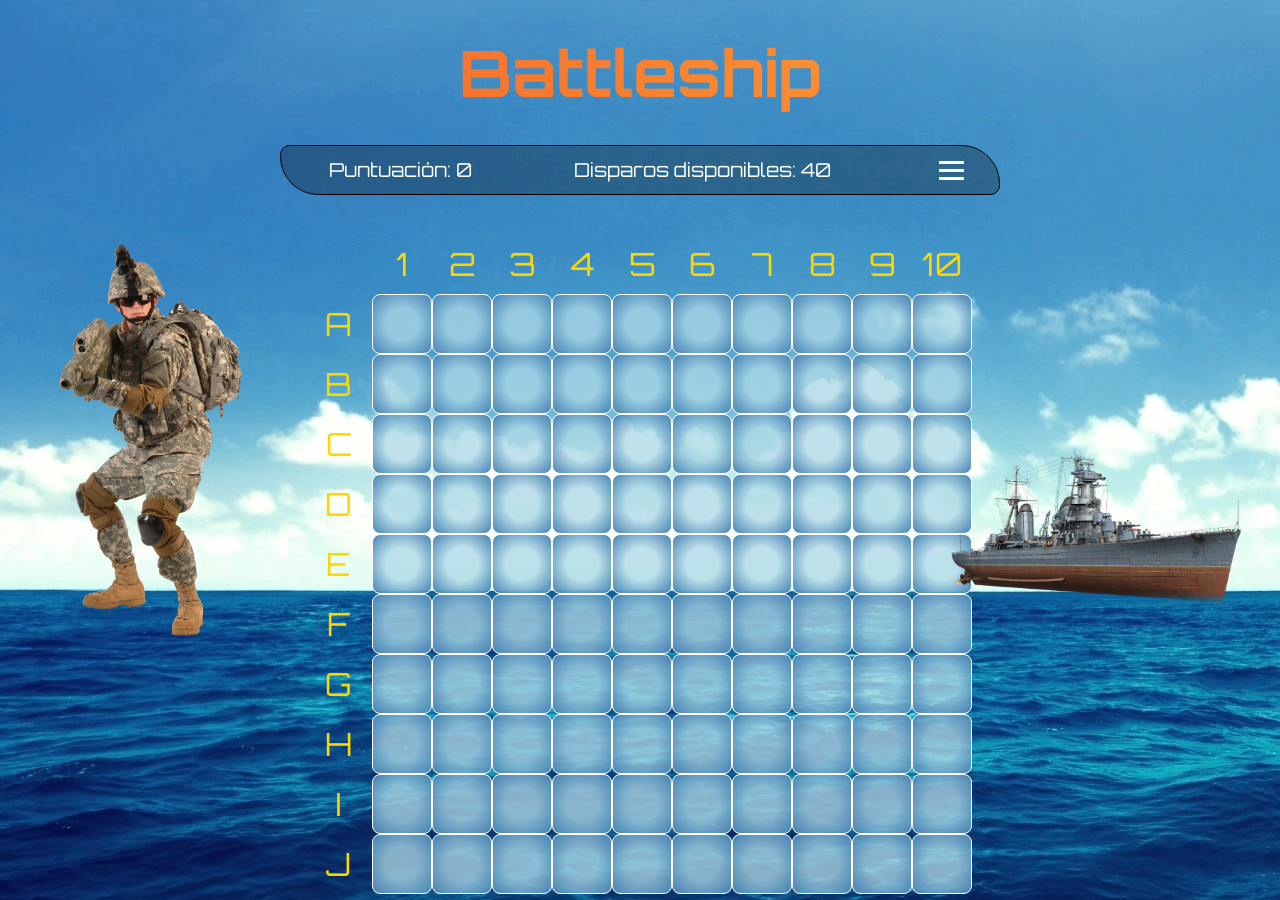
<file: index.html>
<!DOCTYPE html>
<html lang="es">
<head>
    <meta charset="UTF-8">
    <meta name="viewport" content="width=device-width, initial-scale=1.0">
    <link rel="stylesheet" href="css/hFlota.css">
    <title>Hundir la flota</title>
</head>
<body >
    <header id="general">
        <h1>Battleship</h1>
    </header>
    <div class="info">

            
            <div><p>Puntuación: <span class="puntuacion"></span></p></div>
            <div><p>Disparos disponibles: <span class="disparos"></span></p></div>
            <div class="burger">
                <div class="line1"></div>
                <div class="line2"></div>
                <div class="line3"></div>
            </div>

            <div class="nav">
                <ul>
                    <li><a class="nuevo" >Nuevo juego</a></li>
                    <li><a >...</a></li>
                    <li><a >...</a></li>
                    <li><a >...</a></li>
                </ul>

            </div>
            <div class="panel">
                <h1></h1>
                <p></p>
            </div>
    </div>

    
    <img class = "soldier" src="images/soldier.png">
    <img class = "boat" src="images/boat.png" alt="" srcset="">
    <div class="numbers"></div>
    <div class="tab">  
        <div class="letters"></div>
        <div id="tablero">

    </div></div>
  
   
    <script src="js/hFlota.js"></script>
</body>
</html>
</file>
<file: css/hFlota.css>
@import url('https://fonts.googleapis.com/css2?family=Orbitron&display=swap');


:root{
    --cell-size: 60px;
}
*{
    box-sizing: border-box;
    margin: 0;
    padding: 0;
}

body{
    position: relative;
    margin-left: 2em;
    margin-right: 2em;
    font-family: 'Orbitron',sans-serif;
    background-color: rgba(0, 0, 0, 0.774);
    background-image: url(../images/sea.jpg);
    background-position: 0 0;
    -webkit-background-position: 0 0;
    background-repeat: no-repeat;
    color: white;
    animation: seaMov 8s ease-in-out infinite ;
    overflow: hidden;
}

.info{
    background-color: rgba(0, 0, 0, 0.287);
    border-radius: .5em 2em .5em 2em;
    border: 1px solid black;
    padding: .5em;
    margin-left: auto;
    margin-right: auto;
    max-width: calc(var(--cell-size)*12);
    display: flex;
    align-items: center;
    font-size: 1.2em;
    margin-bottom: 2em;

}

.info > div:nth-child(1){
    margin-left: 2em;
    flex-grow: 1;
}
.info > div:nth-child(2){
    flex-grow: 1;
}
.info > div:nth-child(3){
    flex-grow: .2;
}

.burger{
    cursor: pointer;
}

.toggle .line1{
    transform: rotate(-45deg) translate(-5px,6px);
}

.toggle .line2{
    opacity: 0
}

.toggle .line3{
    transform: rotate(45deg) translate(-5px,-6px);
}

.burger > div{
    width: 25px;
    height: 3px;
    background-color: white;
    margin: 5px;
    transition: all 0.3s ease;
}



h1{
    margin: .5em 0 ;
    text-align: center;
    color: white;
    font-size: 4em;
    font-weight: bolder;
    background-image: linear-gradient(92deg, #f35626, #feab3a);
    -webkit-text-fill-color: transparent;
    -moz-text-fill-color: transparent;
    -webkit-background-clip: text;
    -moz-background-clip: text;
    animation: hue 10s infinite linear;
    
}

button{
    border-radius: .5em;
    font-size: 1em;
   padding: 0 .5em;
    font-family: 'Rock Salt', cursive;
    font-weight: bold;
    color: white;
    background-image: radial-gradient( rgba(0, 0, 0, 0.452),black);

}

img{
    position: absolute;
}

.boat{
    right: 0vh;
    top: 45vh;
    width: 25%;
}

.soldier{
    width: 20%;
}

.tag{
    width: var(--cell-size);
    height: var(--cell-size);
    display: flex;
    justify-content: center;
    align-items: center;
    border: none;
    color: gold;
    font-size: 2em;
}

.numbers{
    display: flex;
    justify-content: center;
    align-items: center;
    
    margin-left: auto;
    margin-right: auto;
    position: relative;
    left:2em;
}

.letters{
    
    width: var(--cell-size);
    height: calc(var(--cell-size)*10);
    
    display: flex;
    flex-direction: column;
    justify-content: center;
    align-items: center;
    
    margin-left: auto;
    margin-right: auto;
   
}

.tab{
    margin-left: auto;
    margin-right: auto;
    width: calc(var(--cell-size)*11.1);
    display: flex;
    justify-content: center;
}
#tablero {
    
    display: flex;
    flex-wrap: wrap;
    margin: auto;
    width: calc(var(--cell-size)*10);
    height: calc(var(--cell-size)*10);
    animation: inclination 8s ease-in-out infinite ;
}

.casilla{
    
    width: var(--cell-size);
    height: var(--cell-size);
    border: 1px solid white;
    border-radius: 0.5em;
    cursor: pointer;
   
}

.nav{
    position: absolute;
    background-color: rgba(0, 0, 0, 0.637);
    border-radius: .5em 2em .5em 2em;
    border: 1px solid black;
    padding: 1em;
    border: 1px solid red;
    top: 8.5em;
    right: -50em;
    z-index: 1;
    line-height: 1.5;
    transition: all .7s ease-in;
}

li{
    opacity: 0;
}

.nav-active{
    right: 0em;
}

.panel > p{
    
    font-size: 2em;
    
    padding: 1em 2em;
}

.panel > h1{
    font-size: 3em;
}

.panel{
    position: absolute;
    top: 50%;
    left: 50%;
    transform: translate(-50%, -50%);
    margin: auto;
    width: calc(var(--cell-size)*10);
    height: calc(var(--cell-size)*8);
    background-color: rgba(0, 0, 0, 0.555);
    border: 5px solid rgba(0, 0, 0, 0.794);
    border-radius: 1em 1em 60% 60%;
    z-index: 1;
    transition: all 2s;
    visibility: hidden;
}

ul{
    list-style: none;
}
a{
    text-decoration: none;
    color:white;
    cursor: pointer;
}

.nueva{
    background-image: radial-gradient( rgba(173, 216, 230, 0.774) 40%,steelblue);
}
.tocado{
    background-image: radial-gradient(pink, orange)
}
.hundido{
    background-image: radial-gradient(pink, red)
}

.barco{ }

.casilla:hover{
    border: 4px solid orange;
}

@keyframes seaMov{
    0%{ background-position: 0 0; }

    50%{ background-position: -1em 0; }

    100%{  background-position: 0 0;}
}

@keyframes inclination{
    25%{ rotate: .7deg;}
    75%{  rotate: -.7deg;}

}

@keyframes navLinkFade{
    from{
        opacity: 0;
        transform: translateX(50px);
    }
    to{
        opacity: 1;
        transform: translateX(0);
    }
}

@keyframes hue {
    from {
      -webkit-filter: hue-rotate(0deg);
    }
    to {
      -webkit-filter: hue-rotate(-360deg);
    }
  }
</file>
